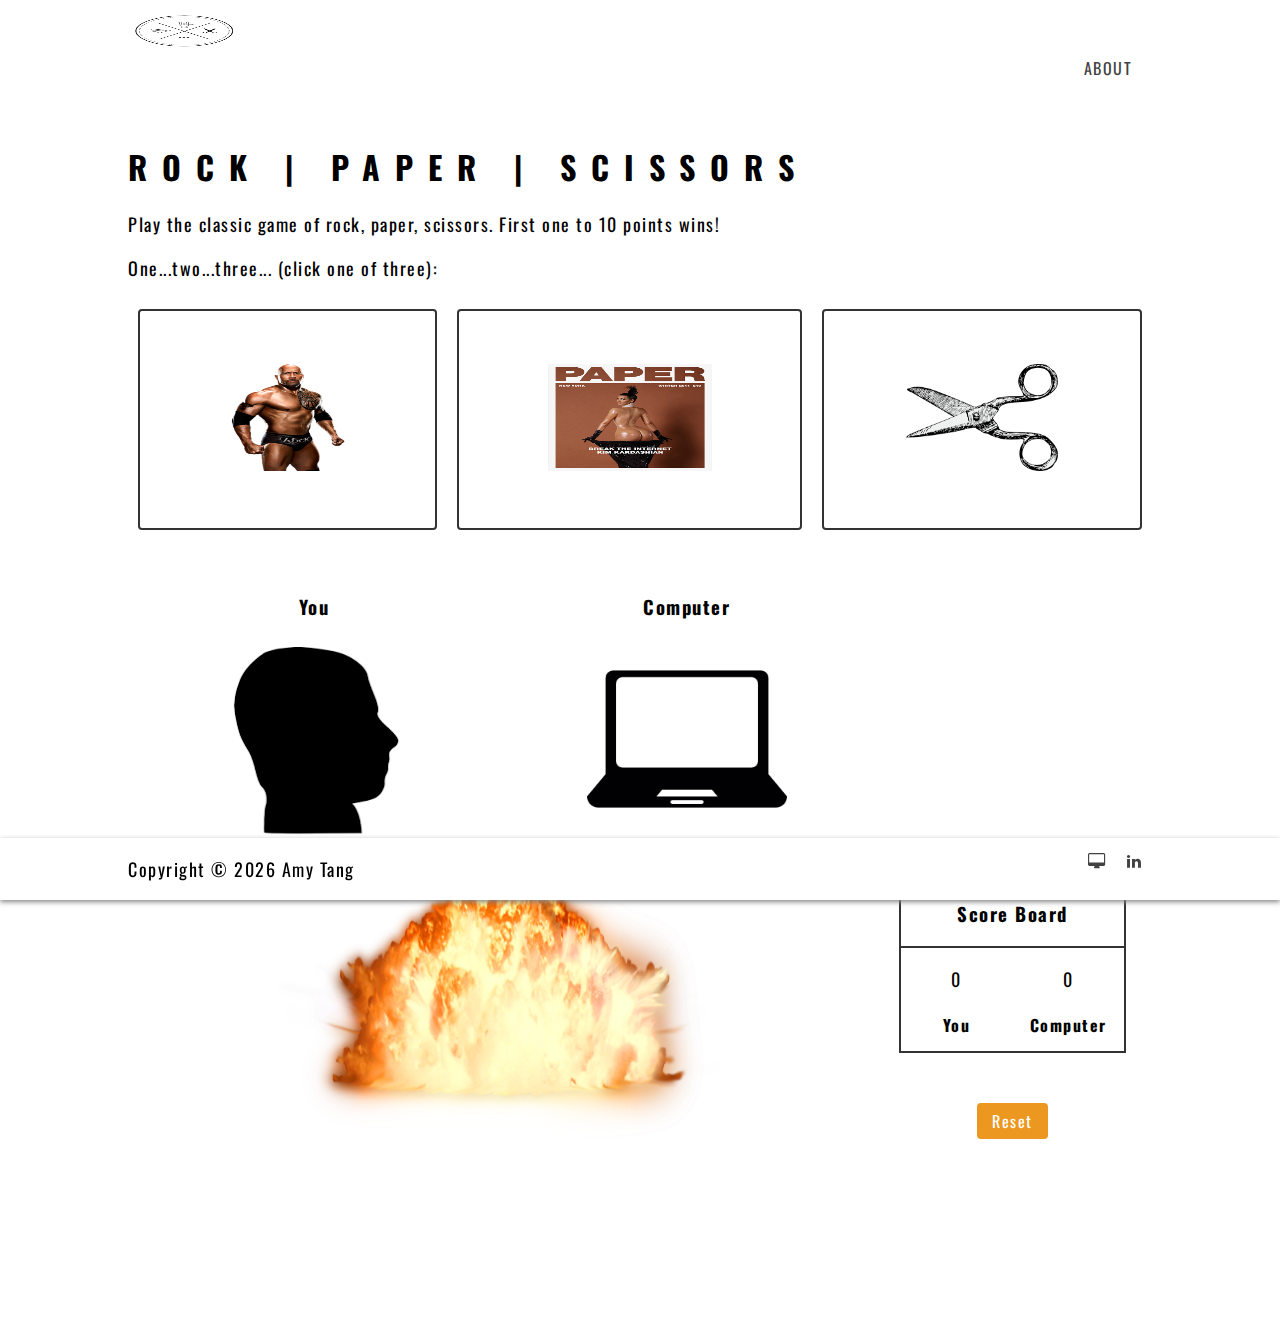
<file: index.html>
<!DOCTYPE html>
<html lang="en">
<head>
	<meta charset="UTF-8">
	<title>Rock | Paper | Scissors</title>	
	<link rel='shortcut icon' href='images/favicon.ico' type='image/x-icon'/ >
	<link href='https://fonts.googleapis.com/css?family=Oswald:400,300' rel='stylesheet' type='text/css'>
	<link rel="stylesheet" href="https://maxcdn.bootstrapcdn.com/font-awesome/4.4.0/css/font-awesome.min.css">
	<link rel="stylesheet" href="styles.css">
</head>
<body>

	<nav>
		<div class="wrapper flex">
			<a href="index.html"><img src="images/logo.png" height="337" width="376" alt="" class="logo"></a>
			<ul class="navbar flex">
				<li><a href="about.html">About</a></li>
			</ul>
		</div>
	</nav>

	<section class="intro">	
		<div class="wrapper">
			<h1>Rock | Paper | Scissors</h1>
			<p>Play the classic game of rock, paper, scissors.  First one to 10 points wins!</p>
		</div>	
	</section><!-- End of intro -->	
	
	<section class="selection">
		<div class="wrapper">	
			<p>One...two...three... (click one of three):</p>			
			<div class="pick flex">
				<button class="rock"><img src="images/rock.png" height="701" width="623" alt=""></button>
				<button class="paper"><img src="images/paper.jpg" height="836" width="650" alt=""></button>
				<button class="scissors"><img src="images/scissors.png" height="332" width="600" alt=""></button>
			</div>
		</div>	
	</section><!-- End of selection -->
	<section id="results">
		<div class="wrapper flex">
			<div class="comparison">
				<div class="results flex">
					<div id="user">
						<h3>You</h3>
						<div class="overlay">
							<img src="images/user.png" alt="User">
							<p id="user-text"></p>
						</div>
					</div><!-- End of user -->
					<div id="computer">
						<h3>Computer</h3>
						<div class="overlay">
							<img src="images/computer.png" alt="Computer">		
							<p id="computer-text"></p>
						</div>
					</div><!-- End of computer -->
				</div><!-- End of results -->	

				<div id="comparison">
					<div class="overlay">
						<img src="images/comparison.png" height="329" width="700" alt="">
						<p id="comparison-text"></p>
					</div>
				</div><!-- End of comparison -->			
			</div><!-- End of comparison -->		
			<div class="score-board flex">
				<div class="score flex">
					<h3>Score Board</h3>
					<ul id="score" class="flex">
						<li class="score-keeping">
							<p id="userScore">0</p>
							<h4>You</h4>					
						</li>
						<li class="score-keeping">
							<p id="computerScore">0</p>
							<h4>Computer</h4>					
						</li>
					</ul><!-- End of score -->
				</div>	
				<a class="reset" href="index.html">Reset</a>
			</div><!-- End of score-board -->
		</div>		
	</section><!-- End of results -->

	<footer>
		<div class="wrapper flex">
			<p>Copyright &copy <span id="year"></span> Amy Tang</p>
			<ul id="contact" class="flex">
				<li><a href="http://amytangcodes.com"><i class="fa fa-desktop"></i></a></li>
				<li><a href="https://ca.linkedin.com/in/amytangcodes"><i class="fa fa-linkedin"></i></a></li>
			</ul>
		</div>
	</footer>	

	<script src="https://ajax.googleapis.com/ajax/libs/jquery/1.10.2/jquery.min.js"></script>
	<script src="scripts.js"></script>

</body>
</html>
</file>
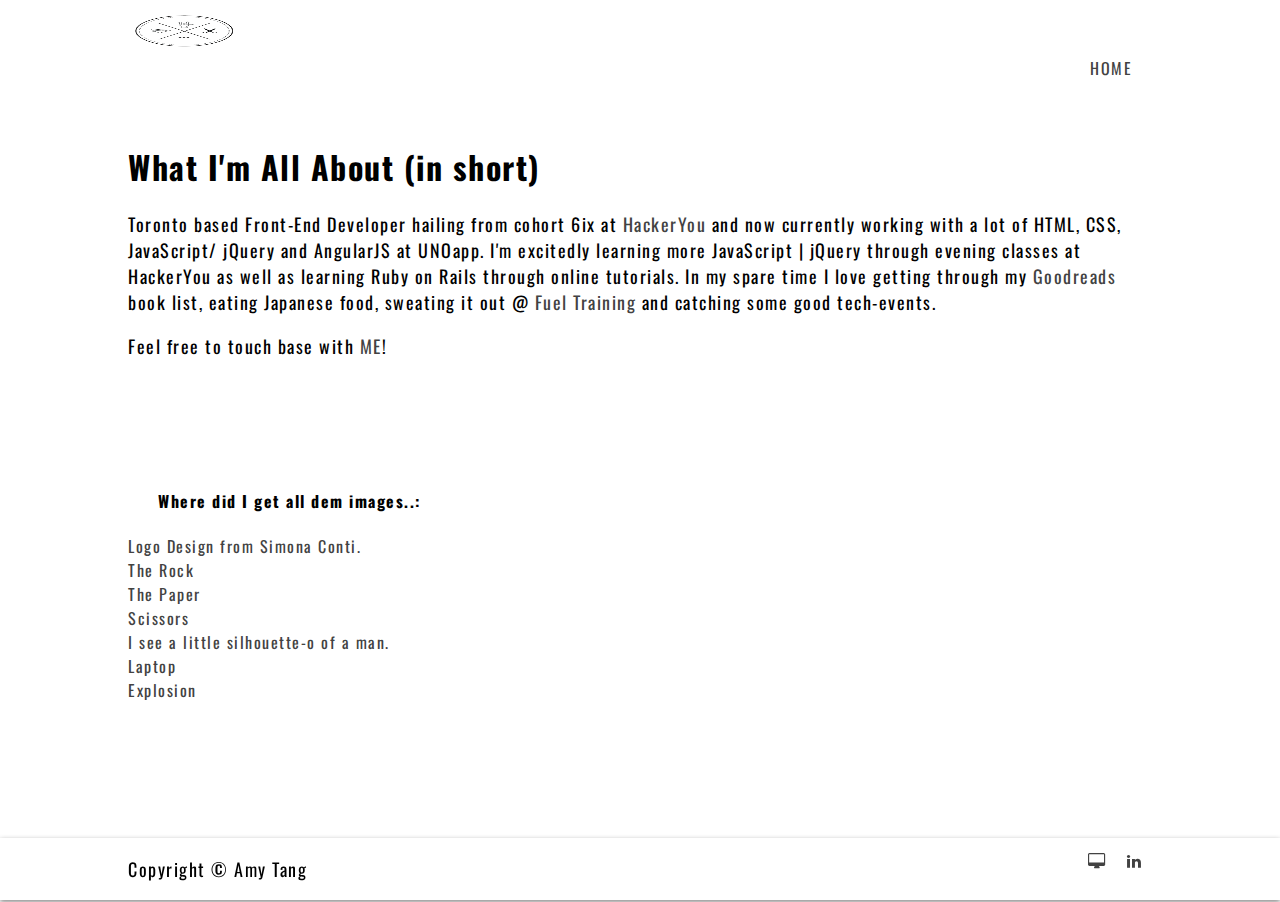
<file: about.html>
<!DOCTYPE html>
<html lang="en">
<head>
	<meta charset="UTF-8">
	<title>About - Rock | Paper | Scissors</title>	
	<link href='https://fonts.googleapis.com/css?family=Oswald:400,300' rel='stylesheet' type='text/css'>
	<link rel="stylesheet" href="https://maxcdn.bootstrapcdn.com/font-awesome/4.4.0/css/font-awesome.min.css">
	<link rel="stylesheet" href="styles.css">
</head>
<body>	
	<nav>
		<div class="wrapper flex">
			<a href="index.html"><img src="images/logo.png" height="337" width="376" alt="" class="logo"></a>
			<ul class="navbar flex">
				<li><a href="index.html">Home</a></li>
			</ul>
		</div>
	</nav>

	<section class="about">	
		<div class="wrapper">
			<h1>What I'm All About (in short)</h1>
			<p>Toronto based Front-End Developer hailing from cohort 6ix at <a href="http://hackeryou.com/">HackerYou</a> and now currently working with a lot of HTML, CSS, JavaScript/ jQuery and AngularJS at UNOapp.  I'm excitedly learning more JavaScript | jQuery through evening classes at HackerYou as well as learning Ruby on Rails through online tutorials.  In my spare time I love getting through my <a href="http://www.goodreads.com/">Goodreads</a> book list, eating Japanese food, sweating it out @ <a href="http://fueltrainingclub.ca/">Fuel Training</a> and catching some good tech-events.</p>
			<p>Feel free to touch base with <a href="mailto:hello@amytangcodes.com?subject=Mail from rockPaperScissors">ME</a>!</p>
		</div>	
	</section><!-- End of about -->	

	<section class="thank-you">
		<div class="wrapper">
			<h4>Where did I get all dem images..:</h4>
			<ul class="credit">
				<li><a href="http://www.simonaconti.net/logos/logo-prst-paper-rock-scissors-things-blog/">Logo Design from Simona Conti.</a></li>
				<li><a href="http://begettermedia.com/2015/07/20/man-crush-monday-dwayne-the-rock-johnson/">The Rock</a></li>
				<li><a href="http://www.billboard.com/articles/news/6312371/kim-kardashian-paper-magazine-covers">The Paper</a></li>
				<li><a href="http://www.clipartpanda.com/clipart_images/scissors-black-white-line-34491855">Scissors</a></li>
				<li><a href="https://en.wikipedia.org/wiki/File:Male_head_silhouette_(narrow).png">I see a little silhouette-o of a man.</a></li>
				<li><a href="http://www.flaticon.com/free-icon/laptop_22935" title="Creative Commons BY 3.0">Laptop</a></li>
				<li><a href="http://weheartit.com/entry/group/4756527">Explosion</a></li>
			</ul>
		</div>
	</section>

	<footer>
		<div class="wrapper flex">
			<p>Copyright &copy <span id="year"></span> Amy Tang</p>
			<ul id="contact" class="flex">
				<li><a href="http://amytangcodes.com"><i class="fa fa-desktop"></i></a></li>
				<li><a href="https://ca.linkedin.com/in/amytangcodes"><i class="fa fa-linkedin"></i></a></li>
			</ul>
		</div>
	</footer>

</body>
</html>
</file>
<file: styles.css>
/*  General  */
	body {
		margin: 0;
		padding: 0;
		font-family: 'Oswald', sans-serif;
		letter-spacing: 1.5px;

	}
	.wrapper {
		width: 80%;
		margin: 0 auto;
	}
	.flex {
		display: flex;
	}
	p {
		font-size: 18px;
	}
	ul {
		list-style-type: none;
		margin: 0;
		padding: 0;
	}
	a {
		text-decoration: none;
		color: #424242;
	}	
	a:hover {
		color: #E9E9E9;
	}
	button:focus {
		outline: none;
	}
/*  Navigation  */
	nav .wrapper {
		margin-top: 15px;
		justify-content: space-between;
	}
	nav img {
		width: 30%;
		height: 30%;
	}
	nav ul {
		justify-content: space-between;
		align-items: center;
	}
	nav .navbar a {
		position: relative;
		margin: 10px 20px;
		/*padding: 5px 10px;*/
		/*color: #424242;*/
		text-transform: uppercase;
	}
	
	nav .navbar a:hover::after {
		content: ' 	';
		width: 100%;
		position: absolute;
		/*height: 10;*/
		left: 0;
		bottom: 0;
		border-bottom: 2px solid #E9E9E9;
	}
/*  Intro  */
	.intro h1 {
		letter-spacing: 15px;
		text-transform: uppercase;	
	}
/*  Selection  */
	.pick {
	}
	.pick img {
		width: 50%;
		height: 50%;
		
	}
	.pick button {
		border: 2px solid #333;
		border-radius: 4px;
		background: white;
		margin: 10px;
		cursor: pointer;
	}
	.pick button:hover {
		background: rgba(255,153,0, 0.7);
	}
/*  Comparison  */
	#results {
		margin: 35px 0;
		margin-bottom: 200px;
	}
	#results .wrapper {
		justify-content: space-between;
	}
	.comparison {
		width: 80%;
	}	
	.comparison .wrapper {
		justify-content: space-around;
	}
	.results {
		text-align: center;
		justify-content: space-around;
		/*padding: 30px 0;*/
	}

	.overlay {
		position: relative;
		width: 200px;
		height: 200px;
	}
		.overlay img {
			top: 0;
			width: 100%;
			height: 100%;
			position: absolute;
		}
		.overlay p {
			position: absolute;
			top: 58px;
			left: 0;
			width: 100%;
			text-transform: uppercase;
			z-index: 10;
			color: #FF9900;
		}
	#user img, 
	#computer img {
		position: absolute;
		left: 0;
	}
	#comparison .overlay {
		width: 60%;
		height: 300px;
		margin: 0 auto;
	}
		#comparison .overlay p {
			top: 165px;
			text-align: center;
			color: #333;
		}
/*  Score Board  */
	.score-board {
		width: 30%;
		/*margin: 80px 0;*/
		justify-content: flex-end;
		align-items: flex-end;
		flex-direction: column;
	}
	.score-board .score {
		flex-direction: column;
		width: 80%;
		height: 30%;
		margin: 0 auto;
		text-align: center;
		border: 2px solid #333;
	}
	.score-board .wrapper > h3 {
		margin: 0;
		padding-bottom: 10px;
	}
	#score {
		justify-content: center;
		align-content: center;
		border-top: 2px solid #333;		
	}
	#score li {
		padding: 30px;	
	}
	#score .score-keeping {
		width: 50%;
		padding: 0;
	}
	.reset {
		margin: 0 auto;
		margin-top: 50px;
		padding: 6px 15px;
		border-radius: 4px;
		color: #fff;
		background-color: #ec971f;
		border-color: #d58512;
	}
	.reset:hover {
		background-color: #f0ad4e;
		color: #fff;
	}
/*  Footer  */
	footer {
		position: fixed;
		bottom: 0;
		left: 0;
		width: 100%;
		background: #fff;
		box-shadow: 0px 2px 5px #888888;
	}
	footer .wrapper {
		justify-content: space-between;
	}
	#contact li {
		padding: 10px;
	}
/*  About  */
	.thank-you {
		margin-bottom: 200px;
	}
	.thank-you h4 {
		margin-top: 130px;
		margin-left: 30px;
	}
/*  Media Queries  */
	@media screen and (max-width: 1024px) {
		.wrapper {
			width: 90%;
		}
	}

	@media screen and (max-width: 736px) {
		#results {
			margin: 50px 0;
			margin-bottom: 200px;
		}
		#results .wrapper {
			flex-direction: column;
			align-items: center;
		}
		.score-board {
			margin-top: 80px;
		}
		#comparison .overlay {
			width: 100%;
		}
		.score-board {
			width: 50%;
		}
	}
	@media screen and (max-width: 640px) {

	}

	@media only screen
	  and (min-device-width: 768px) 
	  and (max-device-width: 1024px) 
	  and (-webkit-min-device-pixel-ratio: 1) {
		.wrapper {
			width: 90%;
		}
	}

	@media screen and (max-width: 480px) {
		#results {
			margin-top: 20px;
		}
		.score-board {
			width: 80%;
			margin-top: 20px;
		}
	}
	@media only screen 
	  and (min-device-width: 320px) 
	  and (max-device-width: 480px)
	  and (-webkit-min-device-pixel-ratio: 2) {
		.wrapper {
			width: 90%;
		}
		.intro p,
		.selection p {
			font-size: 30px;
		}
	}
	@media screen 
	  and (device-width: 320px) 
	  and (device-height: 640px) 
	  and (-webkit-device-pixel-ratio: 2) {
		.wrapper {
			width: 90%;
		}
	}
</file>
